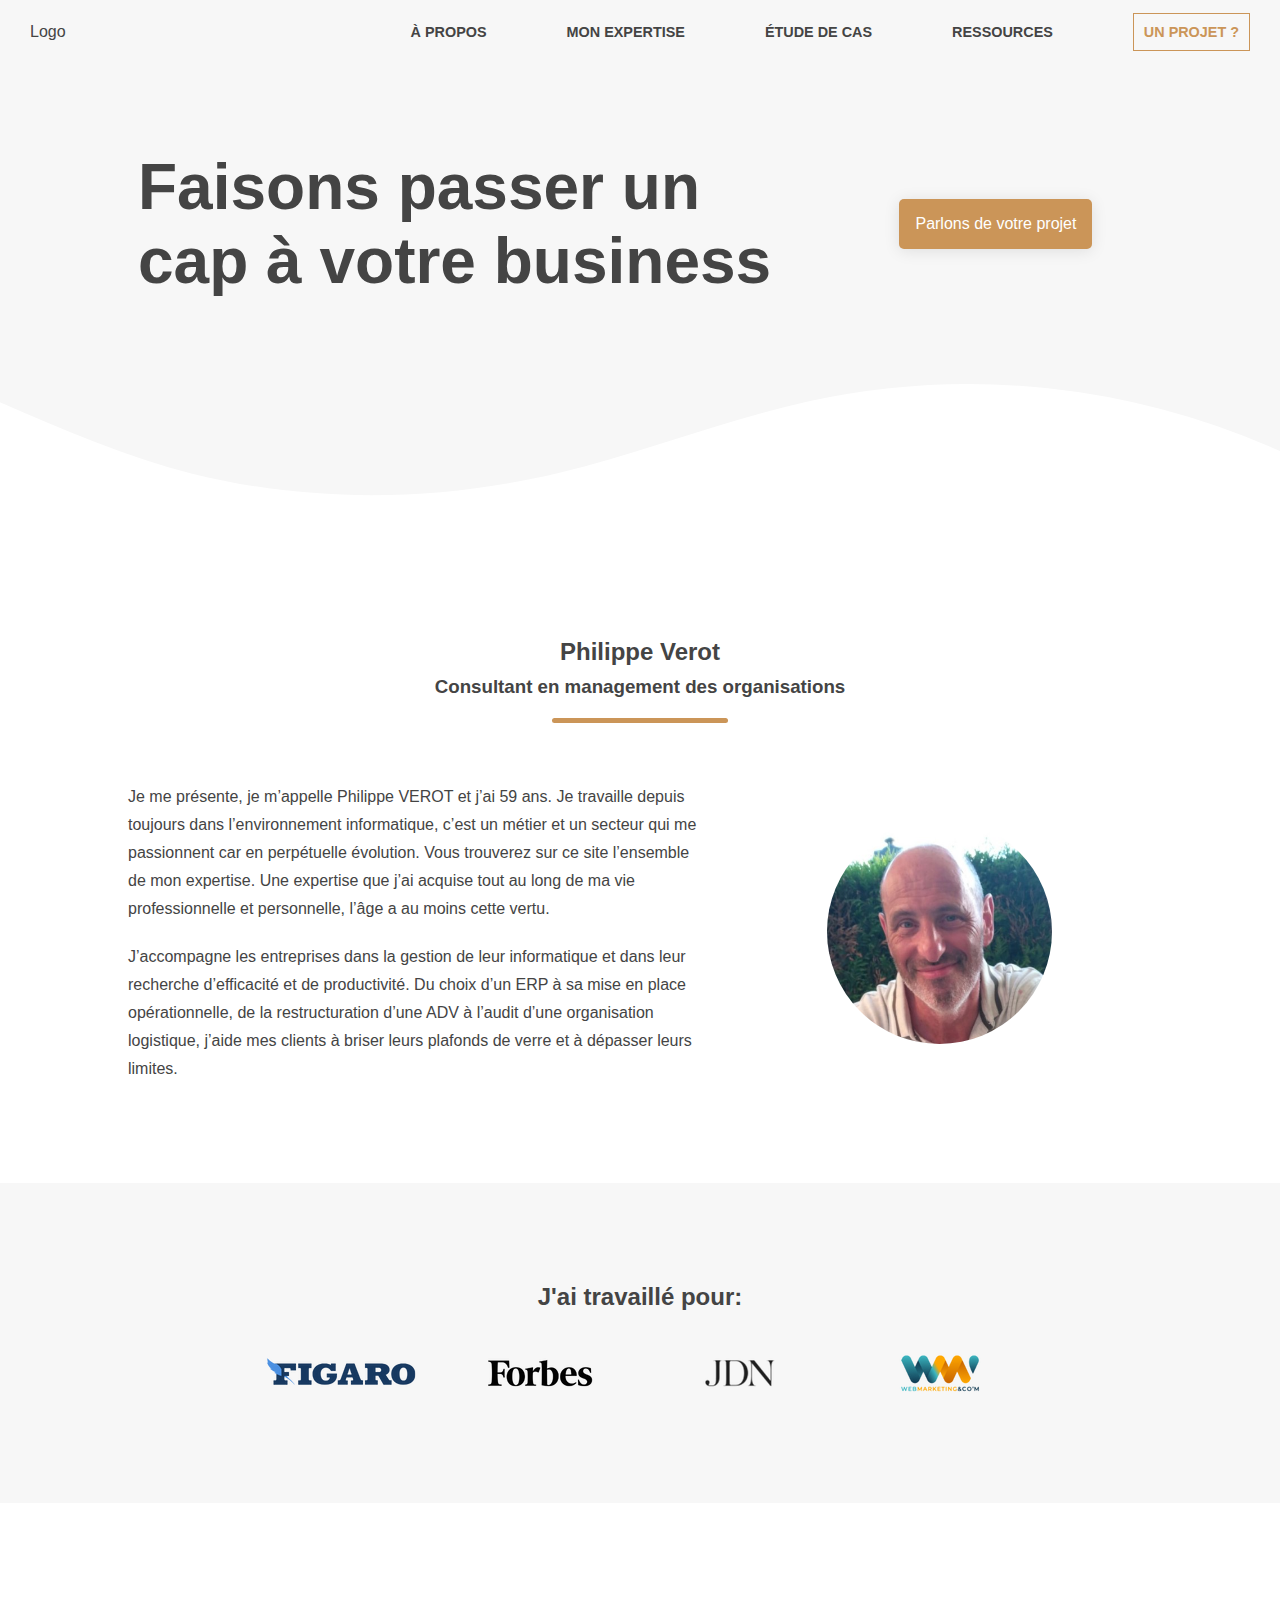
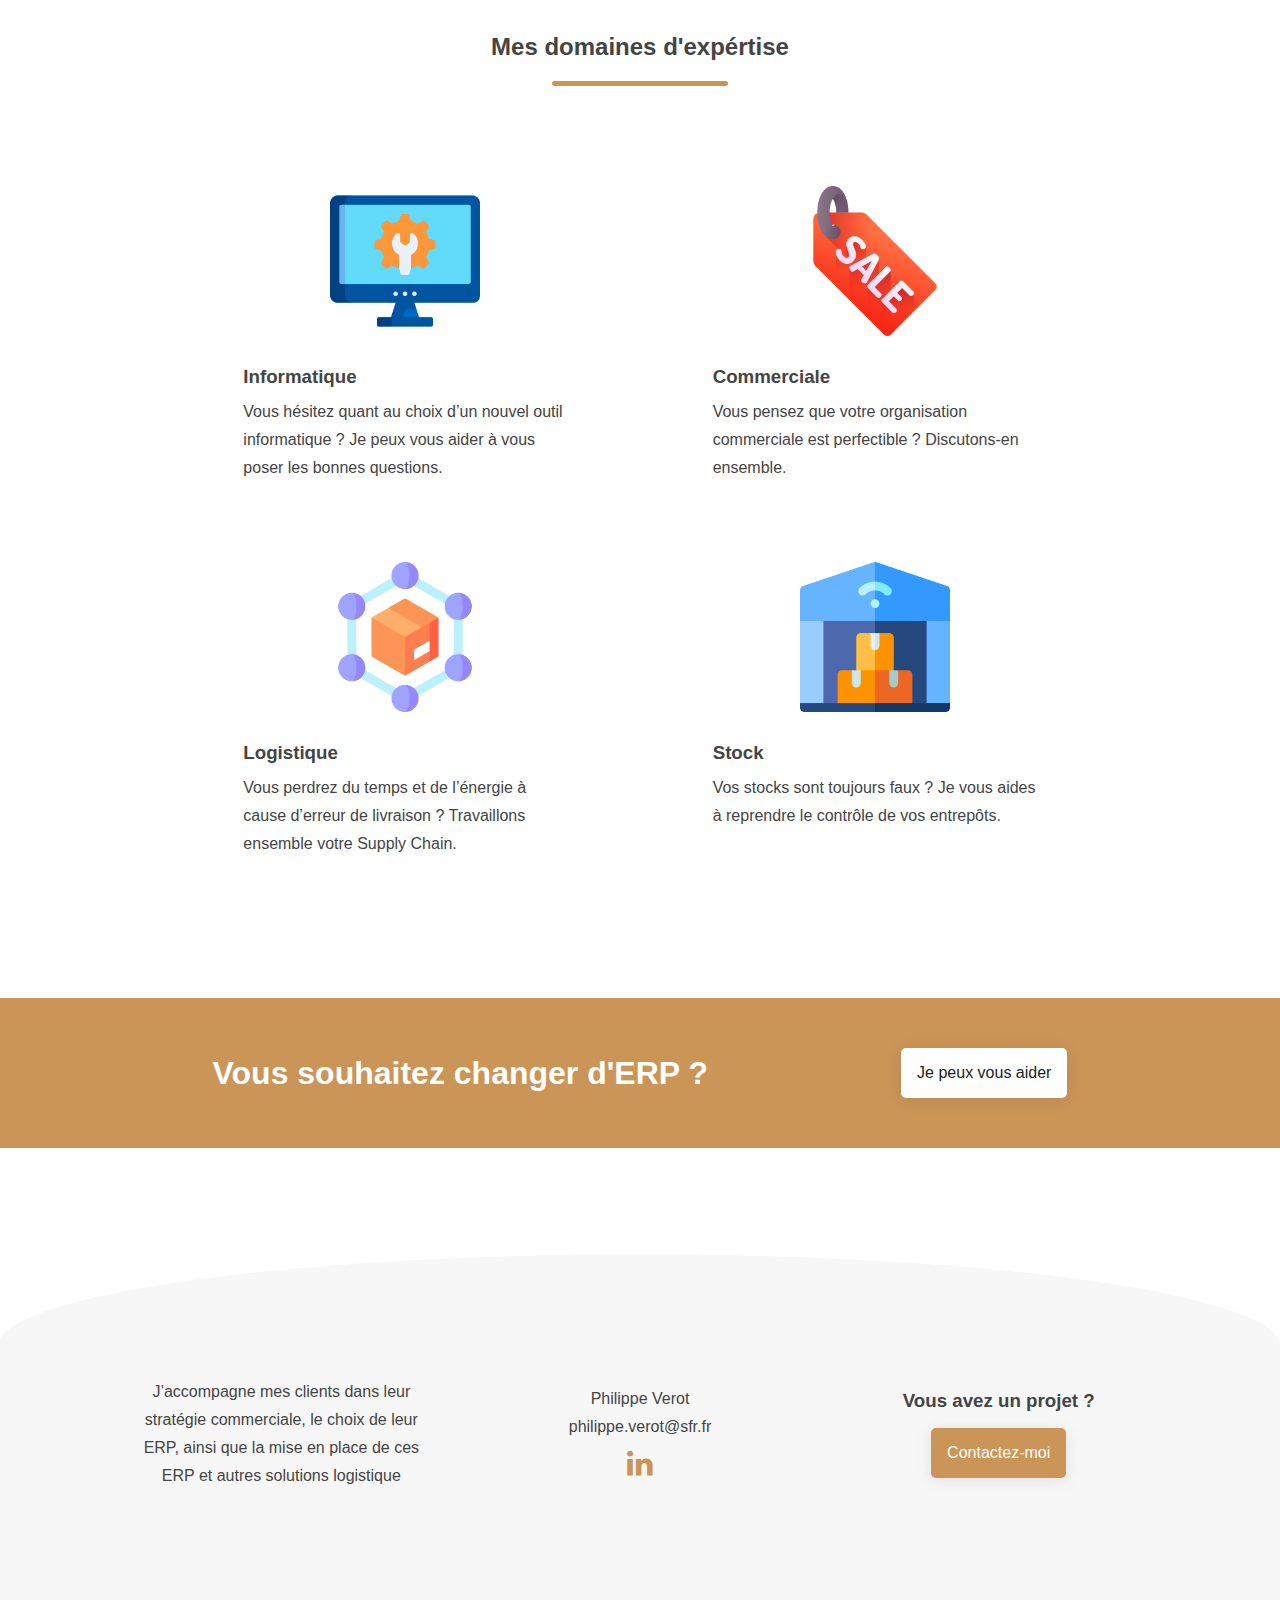
<file: index.html>
<!DOCTYPE html>
<html lang="en">
  <head>
    <meta charset="UTF-8" />
    <meta http-equiv="X-UA-Compatible" content="IE=edge" />
    <meta name="viewport" content="width=device-width, initial-scale=1.0" />

    <link rel="stylesheet" href="./dist.css/main.css" />
    <link
      rel="stylesheet"
      href="https://cdnjs.cloudflare.com/ajax/libs/font-awesome/4.7.0/css/font-awesome.min.css"
    />

    <title>Arkantos consulting</title>
  </head>
  <body>
    <section class="navbarSection navbar-unscroll" id="navbar">
      <div class="header">
        <div><a href="#">Logo</a></div>
        <nav class="desktopNavbar">
          <ul>
            <li><a href="./html/about.html">À propos</a></li>
            <li><a href="./html/monexpertise.html">Mon expertise</a></li>
            <li><a href="./html/casestudy.html">Étude de cas</a></li>
            <li><a href="https://www.google.com/">Ressources</a></li>
            <li>
              <a class="unProjet" href="./html/contact.html">Un projet ?</a>
            </li>
          </ul>
        </nav>
        <div class="menu">
          <span class="menu-global menu-top"></span>
          <span class="menu-global menu-middle"></span>
          <span class="menu-global menu-bottom"></span>
        </div>
      </div>

      <nav class="mobileNavbar unvisible">
        <ul>
          <li><a href="./html/about.html">À propos</a></li>
          <li><a href="./html/monexpertise.html">Mon expertise</a></li>
          <li><a href="./html/casestudy.html">Étude de cas</a></li>
          <li><a href="https://www.google.com/">Ressources</a></li>
          <div>
            <li>
              <a class="devis-link" href="https://www.google.com/"
                >Un projet ?</a
              >
            </li>
          </div>
        </ul>
      </nav>
    </section>

    <section class="introSection">
      <div class="content">
        <h1>Faisons passer un cap à votre business</h1>
        <div class="buttonContainer">
          <a class="contactButton" href="./html/contact.html"
            >Parlons de votre projet</a
          >
        </div>
      </div>
      <div class="waveMobile">
        <svg
          data-name="Layer 1"
          xmlns="http://www.w3.org/2000/svg"
          viewBox="0 0 1200 120"
          preserveAspectRatio="none"
        >
          <path
            d="M600,112.77C268.63,112.77,0,65.52,0,7.23V120H1200V7.23C1200,65.52,931.37,112.77,600,112.77Z"
            class="shape-fill"
          ></path>
        </svg>
      </div>
      <div class="waveDesktop">
        <svg
          data-name="Layer 1"
          xmlns="http://www.w3.org/2000/svg"
          viewBox="0 0 1200 120"
          preserveAspectRatio="none"
        >
          <path
            d="M321.39,56.44c58-10.79,114.16-30.13,172-41.86,82.39-16.72,168.19-17.73,250.45-.39C823.78,31,906.67,72,985.66,92.83c70.05,18.48,146.53,26.09,214.34,3V0H0V27.35A600.21,600.21,0,0,0,321.39,56.44Z"
            class="shape-fill"
          ></path>
        </svg>
      </div>
    </section>

    <section class="presentationSection">
      <div class="presentation">
        <div class="titleContainer">
          <h2>Philippe Verot</h2>
          <h3>Consultant en management des organisations</h3>
          <div class="divider"></div>
        </div>

        <div class="content">
          <div class="presentationTextContainer">
            <p>
              Je me présente, je m’appelle Philippe VEROT et j’ai 59 ans. Je
              travaille depuis toujours dans l’environnement informatique, c’est
              un métier et un secteur qui me passionnent car en perpétuelle
              évolution. Vous trouverez sur ce site l’ensemble de mon expertise.
              Une expertise que j’ai acquise tout au long de ma vie
              professionnelle et personnelle, l’âge a au moins cette vertu.
            </p>
            <p>
              J’accompagne les entreprises dans la gestion de leur informatique
              et dans leur recherche d’efficacité et de productivité. Du choix
              d’un ERP à sa mise en place opérationnelle, de la restructuration
              d’une ADV à l’audit d’une organisation logistique, j’aide mes
              clients à briser leurs plafonds de verre et à dépasser leurs
              limites.
            </p>
          </div>
          <div class="img-container">
            <img src="./img/philippe-verot.jpeg" alt="philippe-verot" />
          </div>
        </div>
      </div>
    </section>

    <section class="referenceSection">
      <div class="references">
        <div>
          <h2>J'ai travaillé pour:</h2>
        </div>
        <div class="companiesContainer">
          <img src="./img/figaro.png" alt="Figaro" />
          <img src="./img/forbes.png" alt="Forbes" />
          <img src="./img/jdn.png" alt="JDN" />
          <img src="./img/webmarketingcom.png" alt="web" />
        </div>
      </div>
    </section>

    <section class="expertiseSection">
      <div class="titleContainer">
        <h2>Mes domaines d'expértise</h2>
        <div class="divider"></div>
      </div>
      <div class="allExpertiseContainer">
        <div class="oneExpertiseContainer">
          <div class="imageContainer">
            <img src="./img/informatique.png" alt="informatique" />
          </div>
          <h3>Informatique</h3>
          <p>
            Vous hésitez quant au choix d’un nouvel outil informatique ? Je peux
            vous aider à vous poser les bonnes questions.
          </p>
        </div>
        <div class="oneExpertiseContainer">
          <div class="imageContainer">
            <img src="./img/commerciale.png" alt="commerciale" />
          </div>

          <h3>Commerciale</h3>
          <p>
            Vous pensez que votre organisation commerciale est perfectible ?
            Discutons-en ensemble.
          </p>
        </div>
        <div class="oneExpertiseContainer">
          <div class="imageContainer">
            <img src="./img/logistique.png" alt="logistique" />
          </div>

          <h3>Logistique</h3>
          <p>
            Vous perdrez du temps et de l’énergie à cause d’erreur de livraison
            ? Travaillons ensemble votre Supply Chain.
          </p>
        </div>
        <div class="oneExpertiseContainer">
          <div class="imageContainer">
            <img src="./img/stock.png" alt="stock" />
          </div>

          <h3>Stock</h3>
          <p>
            Vos stocks sont toujours faux ? Je vous aides à reprendre le
            contrôle de vos entrepôts.
          </p>
        </div>
      </div>
    </section>

    <section class="changeERPSection">
      <h2>Vous souhaitez changer d'ERP ?</h2>
      <a class="contactButton" href="./html/contact.html">Je peux vous aider</a>
    </section>

    <footer>
      <div class="curve">
        <svg
          data-name="Layer 1"
          xmlns="http://www.w3.org/2000/svg"
          viewBox="0 0 1200 120"
          preserveAspectRatio="none"
        >
          <path
            d="M600,112.77C268.63,112.77,0,65.52,0,7.23V120H1200V7.23C1200,65.52,931.37,112.77,600,112.77Z"
            class="shape-fill"
          ></path>
        </svg>
      </div>

      <div class="container">
        <div class="text">
          <p>
            J’accompagne mes clients dans leur stratégie commerciale, le choix
            de leur ERP, ainsi que la mise en place de ces ERP et autres
            solutions logistique
          </p>
        </div>

        <div class="info">
          <ul>
            <li>Philippe Verot</li>
            <li>philippe.verot@sfr.fr</li>
          </ul>
          <a
            class="linkedinContainer"
            href="https://www.linkedin.com/in/philippe-verot/"
            target="_blank"
            ><i class="fa fa-linkedin"></i
          ></a>
        </div>

        <div class="callToAction">
          <div>
            <h3>Vous avez un projet ?</h3>
          </div>
          <a class="contactButton" href="./html/contact.html">Contactez-moi</a>
        </div>
      </div>
    </footer>
  </body>
  <script src="./script/navbarScroll.js"></script>
  <script src="./script/mobileMenu.js"></script>
</html>
</file>
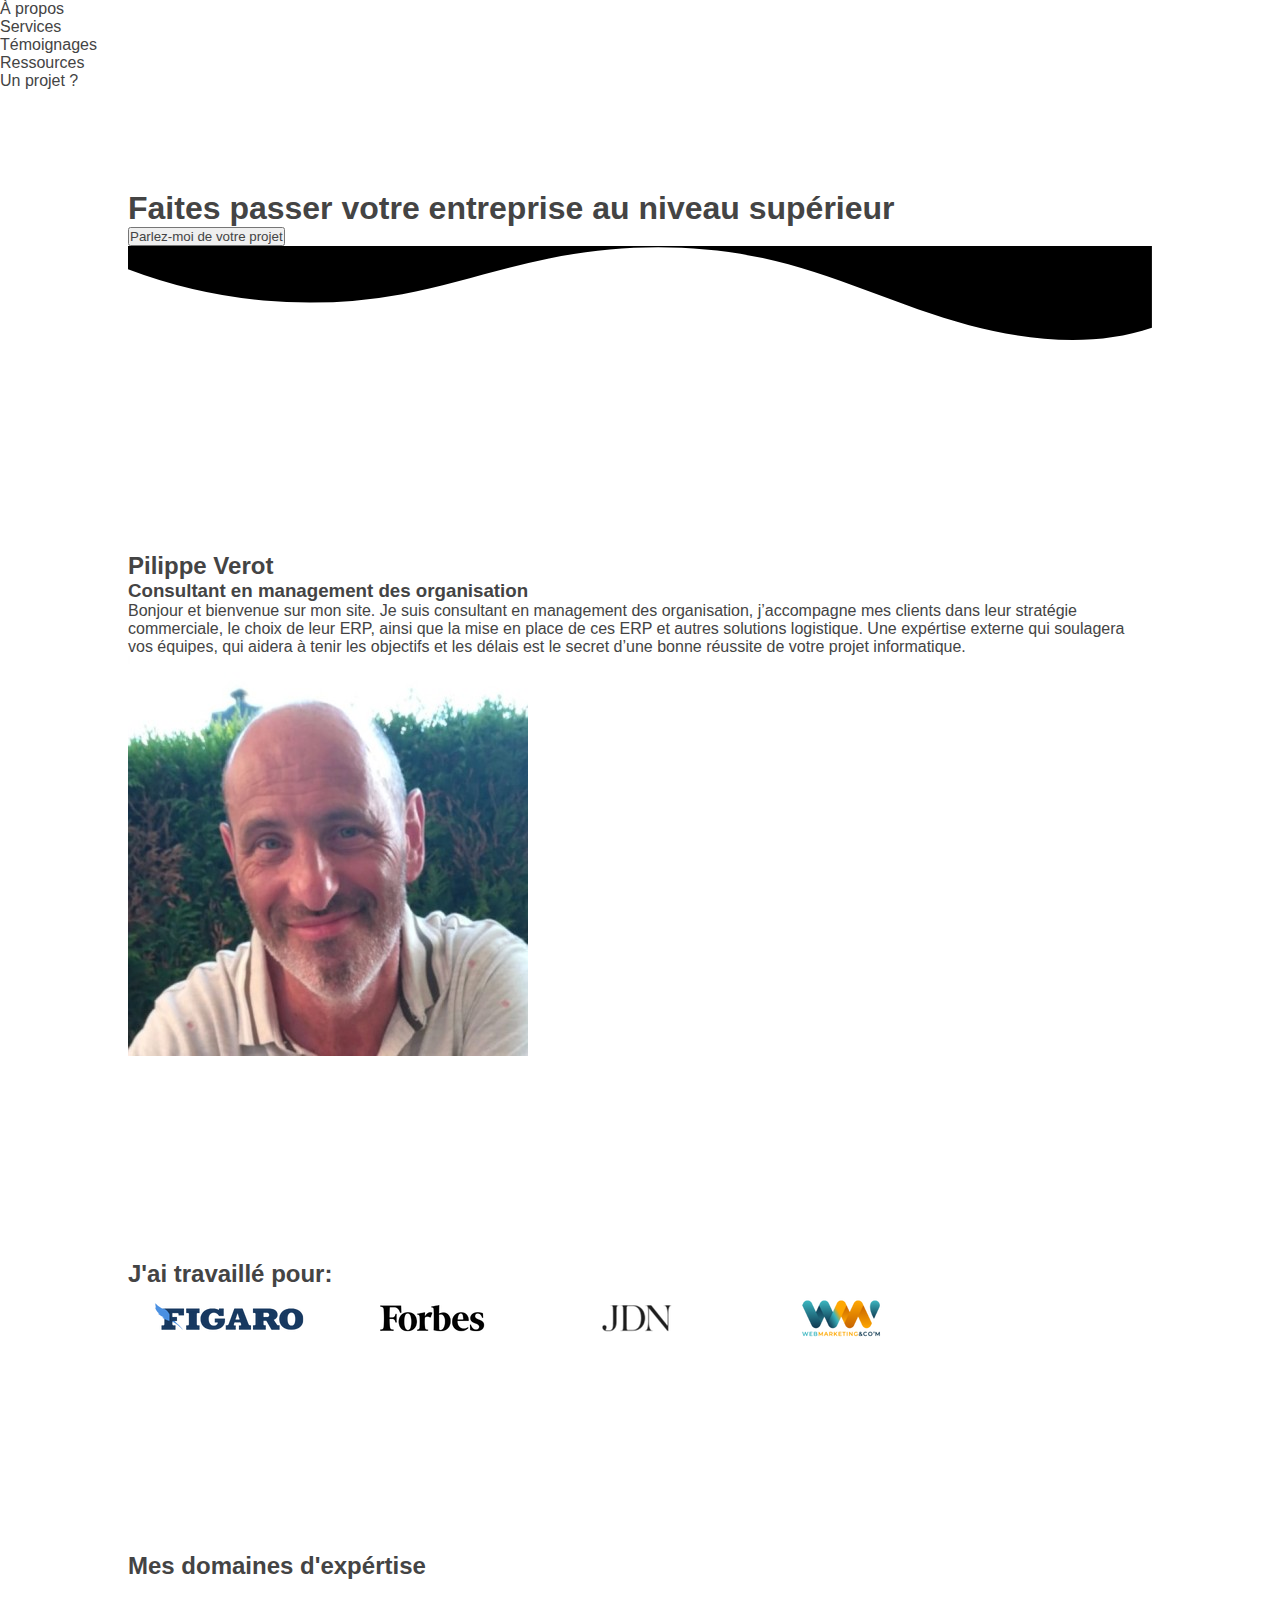
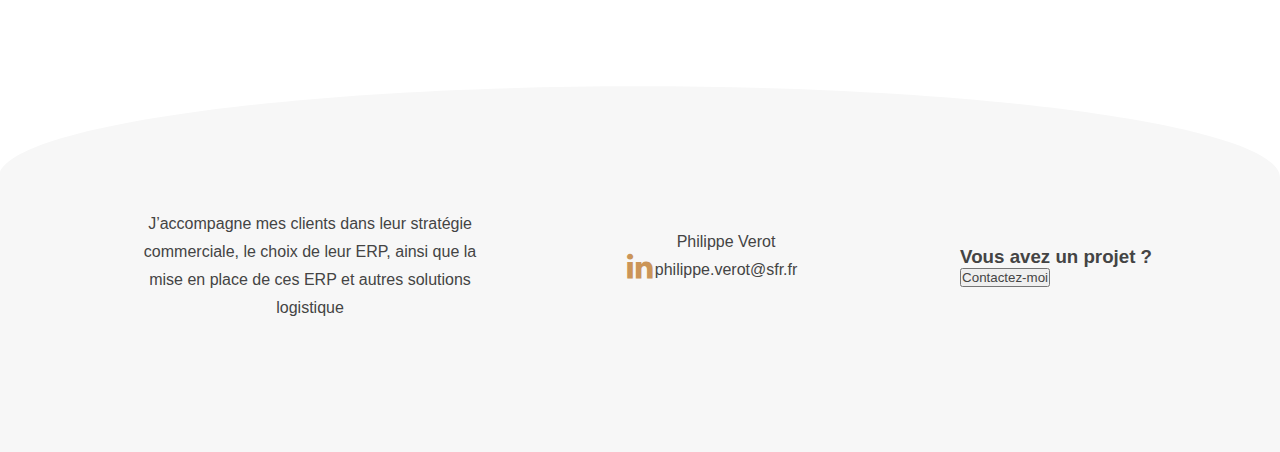
<file: dist/index.html>
<!DOCTYPE html>
<html lang="en">
  <head>
    <meta charset="UTF-8" />
    <meta http-equiv="X-UA-Compatible" content="IE=edge" />
    <meta name="viewport" content="width=device-width, initial-scale=1.0" />

    <link rel="stylesheet" href="../dist.css/main.css" />
    <link
      rel="stylesheet"
      href="https://cdnjs.cloudflare.com/ajax/libs/font-awesome/4.7.0/css/font-awesome.min.css"
    />

    <title>Arkantos consulting</title>
  </head>
  <body>
    <header>
      <nav class="navbar">
        <ul>
          <li>À propos</li>
          <li>Services</li>
          <li>Témoignages</li>
          <li>Ressources</li>
          <div>
            <li class="devis-link">Un projet ?</li>
          </div>
        </ul>
      </nav>
    </header>

    <section class="section1">
      <div class="intro div-in-section">
        <h1>Faites passer votre entreprise au niveau supérieur</h1>
        <div class="button-div">
          <button>Parlez-moi de votre projet</button>
        </div>
      </div>
      <div class="wave">
        <svg
          data-name="Layer 1"
          xmlns="http://www.w3.org/2000/svg"
          viewBox="0 0 1200 120"
          preserveAspectRatio="none"
        >
          <path
            d="M321.39,56.44c58-10.79,114.16-30.13,172-41.86,82.39-16.72,168.19-17.73,250.45-.39C823.78,31,906.67,72,985.66,92.83c70.05,18.48,146.53,26.09,214.34,3V0H0V27.35A600.21,600.21,0,0,0,321.39,56.44Z"
            class="shape-fill"
          ></path>
        </svg>
      </div>
    </section>

    <section class="section2">
      <div class="div-in-section presentation">
        <div class="bloc-title">
          <h2>Pilippe Verot</h2>
          <h3>Consultant en management des organisation</h3>
          <div class="barre"></div>
        </div>

        <div class="content">
          <div class="text-container">
            <p>
              Bonjour et bienvenue sur mon site. Je suis consultant en
              management des organisation, j’accompagne mes clients dans leur
              stratégie commerciale, le choix de leur ERP, ainsi que la mise en
              place de ces ERP et autres solutions logistique. Une expértise
              externe qui soulagera vos équipes, qui aidera à tenir les
              objectifs et les délais est le secret d’une bonne réussite de
              votre projet informatique.
            </p>
          </div>
          <div class="img-container">
            <img src="../img/philippe-verot.jpeg" alt="philippe-verot" />
          </div>
        </div>
      </div>
    </section>

    <section class="section3">
      <div class="references">
        <div>
          <h2>J'ai travaillé pour:</h2>
        </div>
        <div class="companies-container">
          <img src="../img/Figaro.png" alt="Figaro" />
          <img src="../img/Forbes.png" alt="Forbes" />
          <img src="../img/JDN.png" alt="JDN" />
          <img src="../img/Webmarketingcom.png" alt="web" />
        </div>
      </div>
    </section>

    <section class="section4">
      <div class="bloc-title">
        <h2>Mes domaines d'expértise</h2>
        <div class="barre"></div>
      </div>
    </section>

    <footer>
      <div class="curve">
        <svg
          data-name="Layer 1"
          xmlns="http://www.w3.org/2000/svg"
          viewBox="0 0 1200 120"
          preserveAspectRatio="none"
        >
          <path
            d="M600,112.77C268.63,112.77,0,65.52,0,7.23V120H1200V7.23C1200,65.52,931.37,112.77,600,112.77Z"
            class="shape-fill"
          ></path>
        </svg>
      </div>

      <div class="container">
        <div class="text">
          <p>
            J’accompagne mes clients dans leur stratégie commerciale, le choix
            de leur ERP, ainsi que la mise en place de ces ERP et autres
            solutions logistique
          </p>
        </div>

        <div class="info">
          <div>
            <ul>
              <li>Philippe Verot</li>
              <li>philippe.verot@sfr.fr</li>
            </ul>
          </div>
          <i class="fa fa-linkedin"></i>
        </div>

        <div class="call-to-action">
          <div>
            <h3>Vous avez un projet ?</h3>
          </div>
          <button>Contactez-moi</button>
        </div>
      </div>
    </footer>
  </body>
</html>
</file>
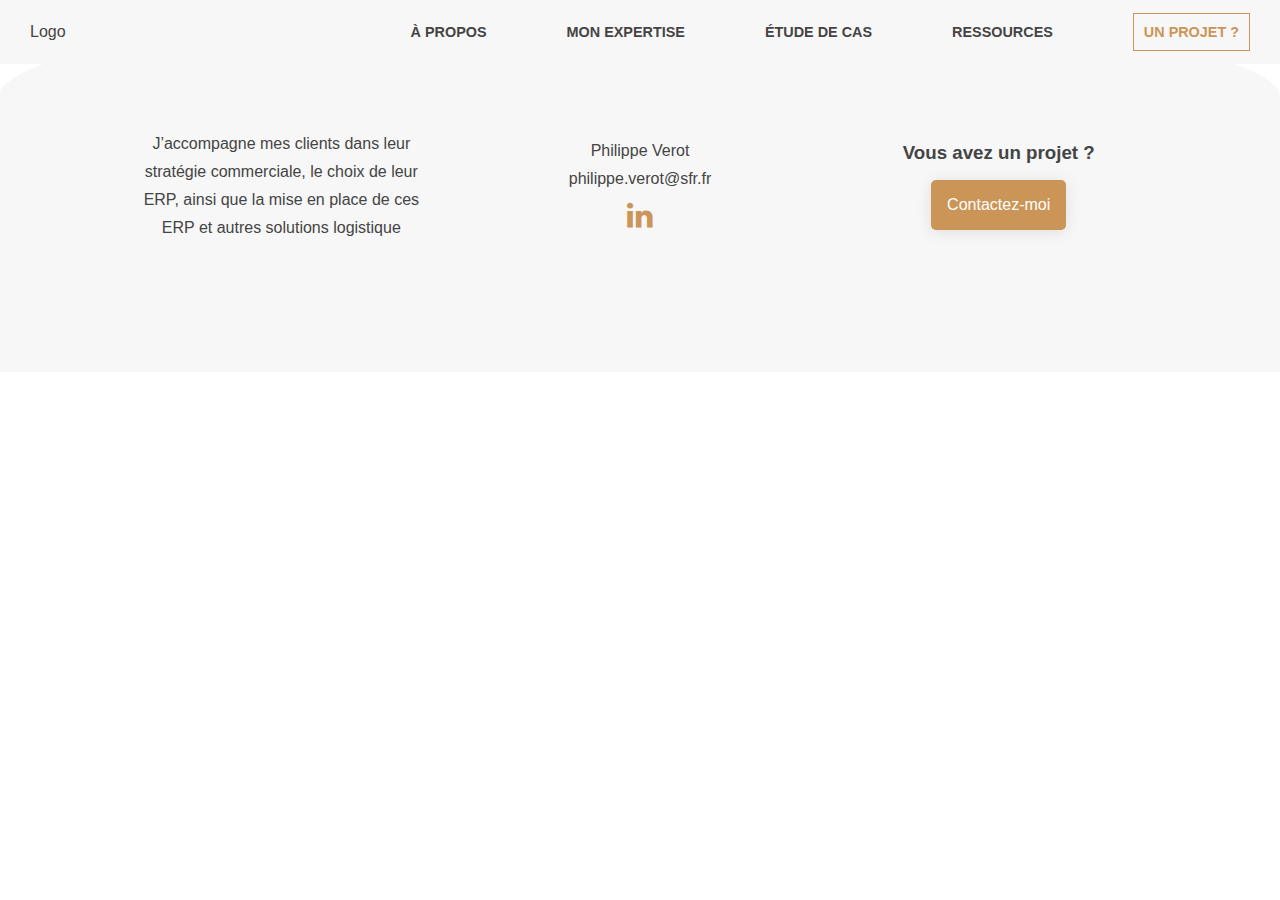
<file: html/about.html>
<!DOCTYPE html>
<html lang="en">
  <head>
    <meta charset="UTF-8" />
    <meta http-equiv="X-UA-Compatible" content="IE=edge" />
    <meta name="viewport" content="width=device-width, initial-scale=1.0" />

    <link rel="stylesheet" href="../dist.css/main.css" />
    <link
      rel="stylesheet"
      href="https://cdnjs.cloudflare.com/ajax/libs/font-awesome/4.7.0/css/font-awesome.min.css"
    />

    <title>
      Arkantos consulting: Consultant en management des organisations
    </title>
  </head>
  <body>
    <section class="navbarSection navbar-unscroll" id="navbar">
      <div class="header">
        <div><a href="../index.html">Logo</a></div>
        <nav class="desktopNavbar">
          <ul>
            <li><a href="./about.html">À propos</a></li>
            <li><a href="./monexpertise.html">Mon expertise</a></li>
            <li><a href="./casestudy.html">Étude de cas</a></li>
            <li><a href="https://www.google.com/">Ressources</a></li>
            <li>
              <a class="unProjet" href="./contact.html">Un projet ?</a>
            </li>
          </ul>
        </nav>
        <div class="menu">
          <span class="menu-global menu-top"></span>
          <span class="menu-global menu-middle"></span>
          <span class="menu-global menu-bottom"></span>
        </div>
      </div>

      <nav class="mobileNavbar unvisible">
        <ul>
          <li><a href="./about.html">À propos</a></li>
          <li><a href="./monexpertise.html">Mon expertise</a></li>
          <li><a href="./casestudy.html">Étude de case</a></li>
          <li><a href="https://www.google.com/">Ressources</a></li>
          <div>
            <li>
              <a class="devis-link" href="https://www.google.com/"
                >Un projet ?</a
              >
            </li>
          </div>
        </ul>
      </nav>
    </section>

    <footer>
      <div class="curve">
        <svg
          data-name="Layer 1"
          xmlns="http://www.w3.org/2000/svg"
          viewBox="0 0 1200 120"
          preserveAspectRatio="none"
        >
          <path
            d="M600,112.77C268.63,112.77,0,65.52,0,7.23V120H1200V7.23C1200,65.52,931.37,112.77,600,112.77Z"
            class="shape-fill"
          ></path>
        </svg>
      </div>

      <div class="container">
        <div class="text">
          <p>
            J’accompagne mes clients dans leur stratégie commerciale, le choix
            de leur ERP, ainsi que la mise en place de ces ERP et autres
            solutions logistique
          </p>
        </div>

        <div class="info">
          <ul>
            <li>Philippe Verot</li>
            <li>philippe.verot@sfr.fr</li>
          </ul>
          <a
            class="linkedinContainer"
            href="https://www.linkedin.com/in/philippe-verot/"
            target="_blank"
            ><i class="fa fa-linkedin"></i
          ></a>
        </div>

        <div class="callToAction">
          <div>
            <h3>Vous avez un projet ?</h3>
          </div>
          <a class="contactButton" href="./html/contact.html">Contactez-moi</a>
        </div>
      </div>
    </footer>
  </body>

  <script src="../script/navbarScroll.js"></script>
  <script src="../script/mobileMenu.js"></script>
</html>
</file>
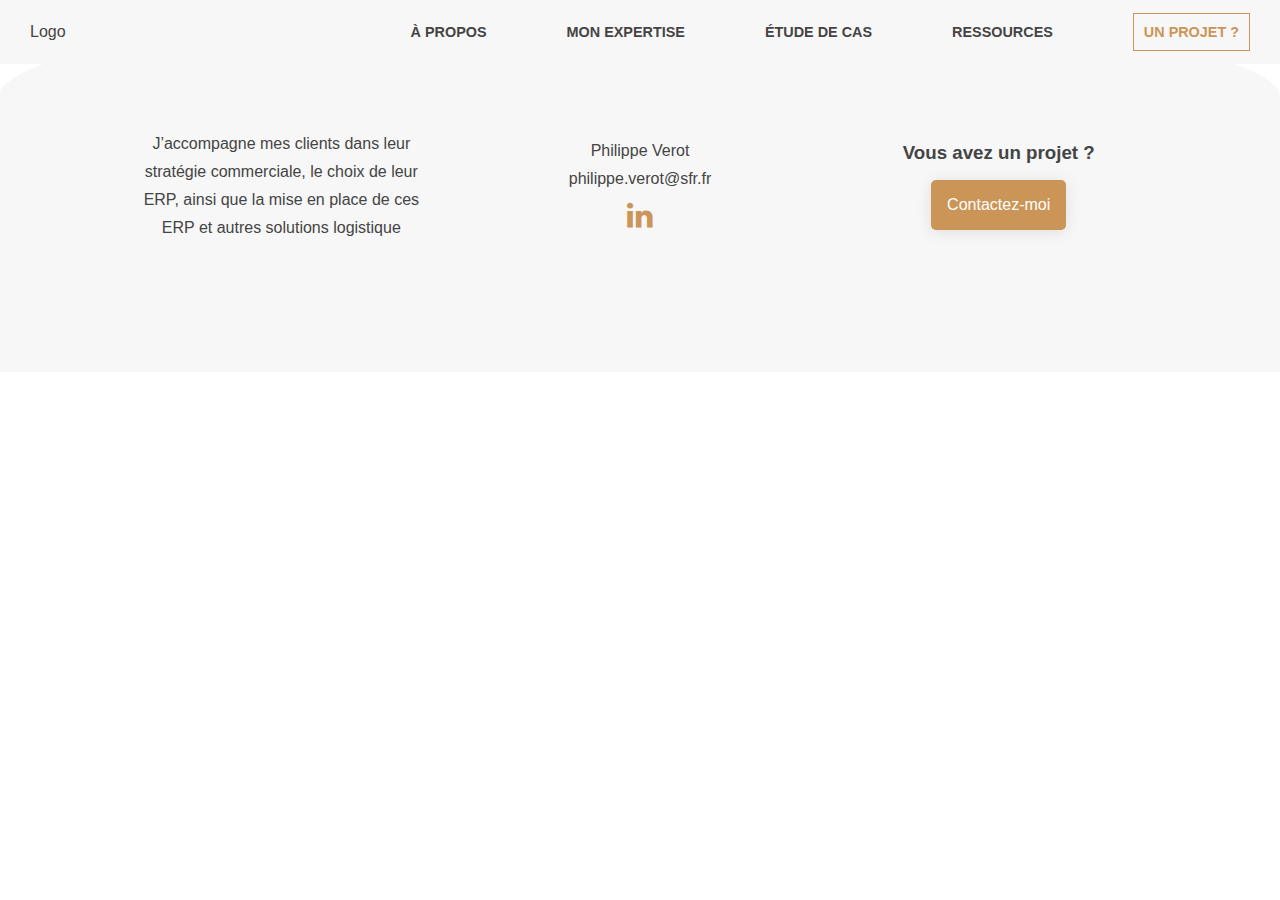
<file: html/casestudy.html>
<!DOCTYPE html>
<html lang="en">
  <head>
    <meta charset="UTF-8" />
    <meta http-equiv="X-UA-Compatible" content="IE=edge" />
    <meta name="viewport" content="width=device-width, initial-scale=1.0" />

    <link rel="stylesheet" href="../dist.css/main.css" />
    <link
      rel="stylesheet"
      href="https://cdnjs.cloudflare.com/ajax/libs/font-awesome/4.7.0/css/font-awesome.min.css"
    />

    <title>Arkantos consulting: Etude de cas</title>
  </head>
  <body>
    <section class="navbarSection navbar-unscroll" id="navbar">
      <div class="header">
        <div><a href="../index.html">Logo</a></div>
        <nav class="desktopNavbar">
          <ul>
            <li><a href="./about.html">À propos</a></li>
            <li><a href="./monexpertise.html">Mon expertise</a></li>
            <li><a href="./casestudy.html">Étude de cas</a></li>
            <li><a href="https://www.google.com/">Ressources</a></li>
            <li>
              <a class="unProjet" href="./contact.html">Un projet ?</a>
            </li>
          </ul>
        </nav>
        <div class="menu">
          <span class="menu-global menu-top"></span>
          <span class="menu-global menu-middle"></span>
          <span class="menu-global menu-bottom"></span>
        </div>
      </div>

      <nav class="mobileNavbar unvisible">
        <ul>
          <li><a href="./about.html">À propos</a></li>
          <li><a href="./monexpertise.html">Mon expertise</a></li>
          <li><a href="./casestudy.html">Étude de case</a></li>
          <li><a href="https://www.google.com/">Ressources</a></li>
          <div>
            <li>
              <a class="devis-link" href="https://www.google.com/"
                >Un projet ?</a
              >
            </li>
          </div>
        </ul>
      </nav>
    </section>

    <footer>
      <div class="curve">
        <svg
          data-name="Layer 1"
          xmlns="http://www.w3.org/2000/svg"
          viewBox="0 0 1200 120"
          preserveAspectRatio="none"
        >
          <path
            d="M600,112.77C268.63,112.77,0,65.52,0,7.23V120H1200V7.23C1200,65.52,931.37,112.77,600,112.77Z"
            class="shape-fill"
          ></path>
        </svg>
      </div>

      <div class="container">
        <div class="text">
          <p>
            J’accompagne mes clients dans leur stratégie commerciale, le choix
            de leur ERP, ainsi que la mise en place de ces ERP et autres
            solutions logistique
          </p>
        </div>

        <div class="info">
          <ul>
            <li>Philippe Verot</li>
            <li>philippe.verot@sfr.fr</li>
          </ul>
          <a
            class="linkedinContainer"
            href="https://www.linkedin.com/in/philippe-verot/"
            target="_blank"
            ><i class="fa fa-linkedin"></i
          ></a>
        </div>

        <div class="callToAction">
          <div>
            <h3>Vous avez un projet ?</h3>
          </div>
          <a class="contactButton" href="./html/contact.html">Contactez-moi</a>
        </div>
      </div>
    </footer>
  </body>

  <script src="../script/navbarScroll.js"></script>
  <script src="../script/mobileMenu.js"></script>
</html>
</file>
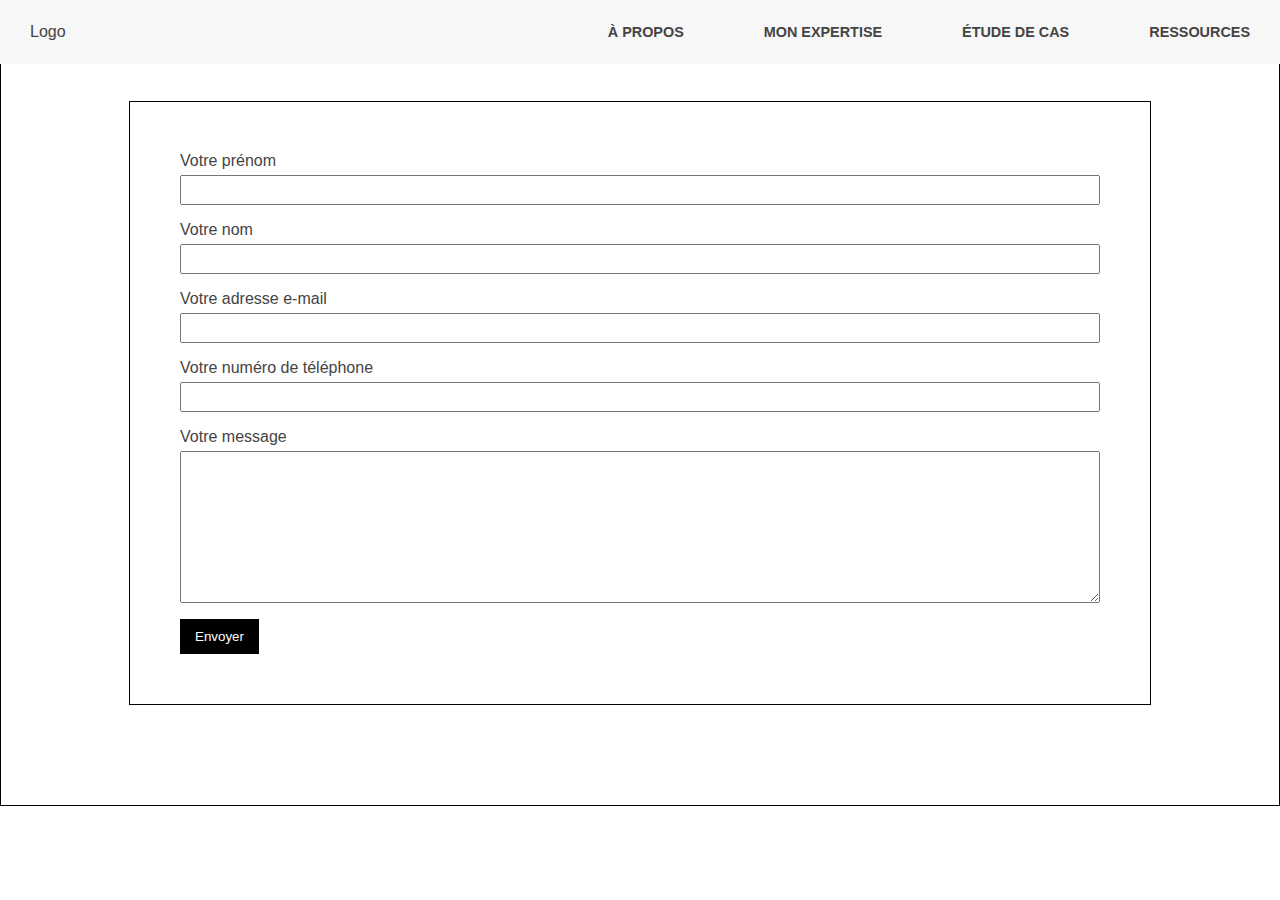
<file: html/contact.html>
<!DOCTYPE html>
<html lang="en">
  <head>
    <meta charset="UTF-8" />
    <meta http-equiv="X-UA-Compatible" content="IE=edge" />
    <meta name="viewport" content="width=device-width, initial-scale=1.0" />

    <link rel="stylesheet" href="../dist.css/main.css" />
    <link rel="stylesheet" href="../dist.css/contact.css" />
    <link
      rel="stylesheet"
      href="https://cdnjs.cloudflare.com/ajax/libs/font-awesome/4.7.0/css/font-awesome.min.css"
    />

    <title>Arkantos consulting: Contact</title>
  </head>
  <body>
    <section class="navbarSection navbar-unscroll" id="navbar">
      <div class="header">
        <div><a href="../index.html">Logo</a></div>
        <nav class="desktopNavbar">
          <ul>
            <li><a href="./about.html">À propos</a></li>
            <li><a href="./monexpertise.html">Mon expertise</a></li>
            <li><a href="./casestudy.html">Étude de cas</a></li>
            <li><a href="https://www.google.com/">Ressources</a></li>
          </ul>
        </nav>
        <div class="menu">
          <span class="menu-global menu-top"></span>
          <span class="menu-global menu-middle"></span>
          <span class="menu-global menu-bottom"></span>
        </div>
      </div>

      <nav class="mobileNavbar unvisible">
        <ul>
          <li><a href="./about.html">À propos</a></li>
          <li><a href="./monexpertise.html">Mon expertise</a></li>
          <li><a href="./casestudy.html">Étude de case</a></li>
          <li><a href="https://www.google.com/">Ressources</a></li>
          <div>
            <li>
              <a class="devis-link" href="https://www.google.com/"
                >Un projet ?</a
              >
            </li>
          </div>
        </ul>
      </nav>
    </section>

    <section class="contactFormContainer">
      <form action="" class="contactForm" id="contactForm">
        <div class="inputContainer">
          <label for="prenom">Votre prénom</label>
          <input type="text" name="" id="prenom" />
        </div>
        <div class="inputContainer">
          <label for="nom">Votre nom</label>
          <input type="text" name="" id="nom" />
        </div>
        <div class="inputContainer">
          <label for="email">Votre adresse e-mail</label>
          <input type="text" name="" id="email" />
        </div>
        <div class="inputContainer">
          <label for="tel">Votre numéro de téléphone</label>
          <input type="text" name="" id="tel" />
        </div>
        <div class="inputContainer">
          <label for="message">Votre message</label>
          <textarea name="" id="message" cols="30" rows="10"></textarea>
        </div>
        <div>
          <input type="submit" value="Envoyer" name="" id="submitButton" />
        </div>
      </form>
    </section>
  </body>

  <script src="../script/navbarScroll.js"></script>
  <script src="../script/mobileMenu.js"></script>
</html>
</file>
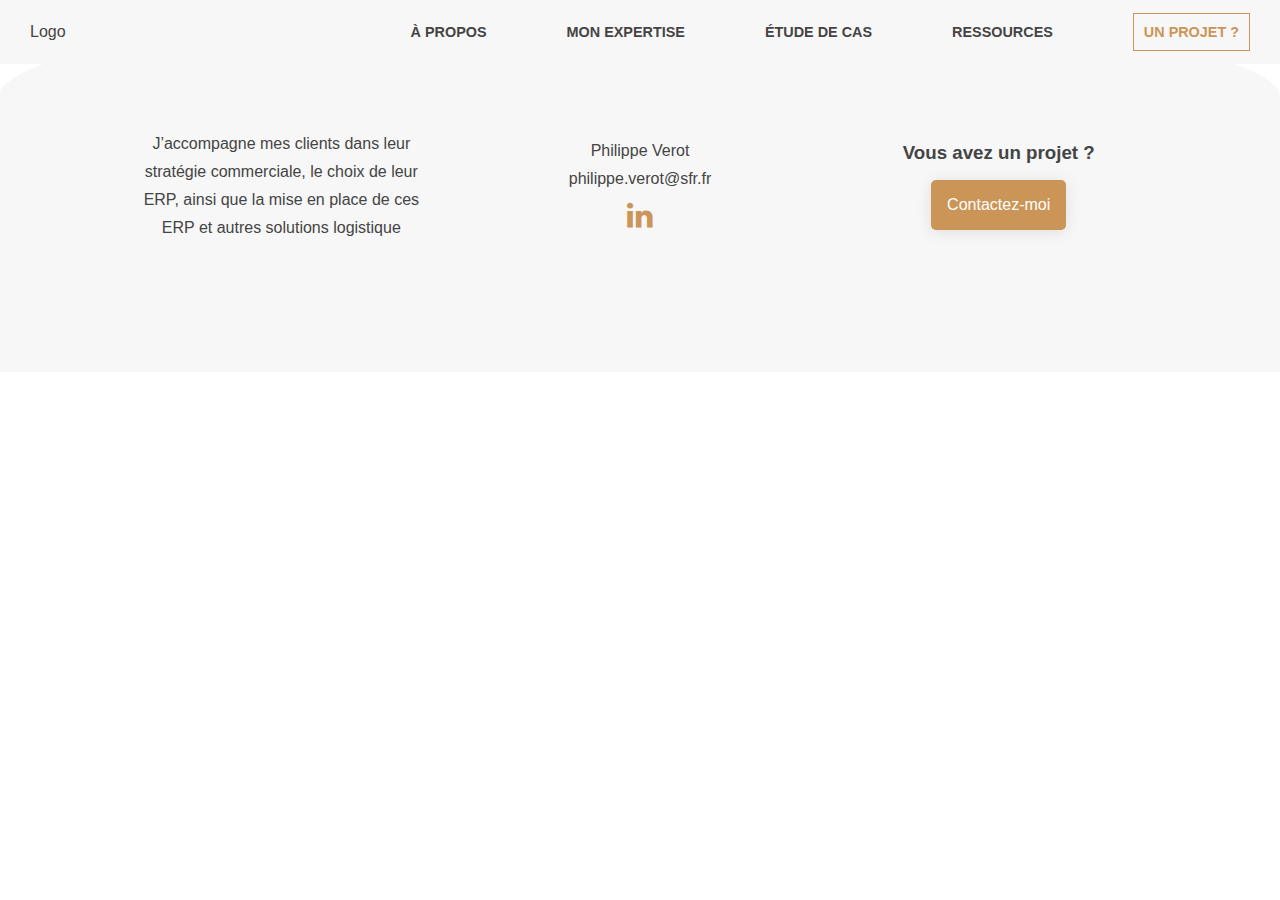
<file: html/monexpertise.html>
<!DOCTYPE html>
<html lang="en">
  <head>
    <meta charset="UTF-8" />
    <meta http-equiv="X-UA-Compatible" content="IE=edge" />
    <meta name="viewport" content="width=device-width, initial-scale=1.0" />

    <link rel="stylesheet" href="../dist.css/main.css" />
    <link
      rel="stylesheet"
      href="https://cdnjs.cloudflare.com/ajax/libs/font-awesome/4.7.0/css/font-awesome.min.css"
    />

    <title>Arkantos consulting: Mon expertise</title>
  </head>
  <body>
    <section class="navbarSection navbar-unscroll" id="navbar">
      <div class="header">
        <div><a href="../index.html">Logo</a></div>
        <nav class="desktopNavbar">
          <ul>
            <li><a href="./about.html">À propos</a></li>
            <li><a href="./monexpertise.html">Mon expertise</a></li>
            <li><a href="./casestudy.html">Étude de cas</a></li>
            <li><a href="https://www.google.com/">Ressources</a></li>
            <li>
              <a class="unProjet" href="./contact.html">Un projet ?</a>
            </li>
          </ul>
        </nav>
        <div class="menu">
          <span class="menu-global menu-top"></span>
          <span class="menu-global menu-middle"></span>
          <span class="menu-global menu-bottom"></span>
        </div>
      </div>

      <nav class="mobileNavbar unvisible">
        <ul>
          <li><a href="./about.html">À propos</a></li>
          <li><a href="./monexpertise.html">Mon expertise</a></li>
          <li><a href="./casestudy.html">Étude de case</a></li>
          <li><a href="https://www.google.com/">Ressources</a></li>
          <div>
            <li>
              <a class="devis-link" href="https://www.google.com/"
                >Un projet ?</a
              >
            </li>
          </div>
        </ul>
      </nav>
    </section>

    <footer>
      <div class="curve">
        <svg
          data-name="Layer 1"
          xmlns="http://www.w3.org/2000/svg"
          viewBox="0 0 1200 120"
          preserveAspectRatio="none"
        >
          <path
            d="M600,112.77C268.63,112.77,0,65.52,0,7.23V120H1200V7.23C1200,65.52,931.37,112.77,600,112.77Z"
            class="shape-fill"
          ></path>
        </svg>
      </div>

      <div class="container">
        <div class="text">
          <p>
            J’accompagne mes clients dans leur stratégie commerciale, le choix
            de leur ERP, ainsi que la mise en place de ces ERP et autres
            solutions logistique
          </p>
        </div>

        <div class="info">
          <ul>
            <li>Philippe Verot</li>
            <li>philippe.verot@sfr.fr</li>
          </ul>
          <a
            class="linkedinContainer"
            href="https://www.linkedin.com/in/philippe-verot/"
            target="_blank"
            ><i class="fa fa-linkedin"></i
          ></a>
        </div>

        <div class="callToAction">
          <div>
            <h3>Vous avez un projet ?</h3>
          </div>
          <a class="contactButton" href="./html/contact.html">Contactez-moi</a>
        </div>
      </div>
    </footer>
  </body>

  <script src="../script/navbarScroll.js"></script>
  <script src="../script/mobileMenu.js"></script>
</html>
</file>
<file: dist.css/main.css>
.titleContainer {
  display: flex;
  justify-content: center;
  align-items: center;
  text-align: center;
  flex-direction: column;
  padding: 20px 0;
  margin: 10px 0;
  margin-bottom: 20px;
}
.titleContainer .divider {
  width: 11rem;
  height: 5px;
  border-radius: 5px;
  background-color: #cb9558;
  position: relative;
  transition: all 0.2s ease-in-out;
  margin: 20px 0;
}

.titleContainer:hover .divider {
  width: 20rem;
}

.buttonContainer {
  display: flex;
  justify-content: center;
  align-items: center;
}

.contactButton {
  background-color: #cb9558;
  color: white;
  padding: 1rem;
  font-weight: 500;
  border: none;
  border-radius: 5px;
  cursor: pointer;
  box-shadow: 0px 2px 16px 0px rgba(0, 0, 0, 0.1);
  transition: 0.4s;
  z-index: 1;
}

.contactButton:hover {
  background-color: black;
}

* {
  margin: 0;
  padding: 0;
  box-sizing: border-box;
  font-family: "Montserrat", sans-serif;
  color: #444444;
}

a {
  text-decoration: none;
}

/* Mobile */
section,
footer {
  position: relative;
  padding: 50px 10vw 50px 10vw;
}

.navbar-unscroll {
  background-color: #f7f7f7;
  z-index: 2;
  position: fixed;
  overflow: hidden;
  top: 0; /* Position the navbar at the top of the page */
  width: 100%; /* Full width */
  transition: 0.4s;
}

.scrolled {
  box-shadow: 0 0 4px #404040;
  background-color: white;
  transition: 0.4s;
}

.navbarSection {
  padding: 0;
}
.navbarSection .header {
  display: flex;
  justify-content: space-between;
  align-items: center;
  padding: 0 30px;
  height: 64px;
}
.navbarSection .header .menu {
  cursor: pointer;
  position: relative;
  width: 24px;
  height: 24px;
}
.navbarSection .header .menu-global {
  -webkit-backface-visibility: hidden;
          backface-visibility: hidden;
  position: absolute;
  left: 0;
  border-top: 4.2px solid #222;
  width: 100%;
  transition: 0.55s;
}
.navbarSection .header .menu-top {
  top: 0;
}
.navbarSection .header .menu-middle {
  top: 10.8px;
}
.navbarSection .header .menu-bottom {
  top: 21.6px;
}
.navbarSection .header .menu-top-click {
  -webkit-backface-visibility: hidden;
          backface-visibility: hidden;
  top: 9px;
  transform: rotate(50deg);
  transition: 0.55s 0.5s;
}
.navbarSection .header .menu-middle-click {
  opacity: 0;
}
.navbarSection .header .menu-bottom-click {
  -webkit-backface-visibility: hidden;
          backface-visibility: hidden;
  top: 9px;
  transform: rotate(-410deg);
  transition: 0.55s 0.5s;
}
.navbarSection .desktopNavbar {
  display: none;
}
.navbarSection .mobileNavbar {
  display: flex;
  padding-bottom: 20px;
  justify-content: center;
  align-items: center;
  height: 30vh;
  overflow-y: hidden;
  transition: height 0.6s ease-in-out;
}
.navbarSection .mobileNavbar li {
  text-align: center;
  text-transform: capitalize;
  padding: 5px 0;
  list-style: none;
  line-height: 1.75;
}
.navbarSection .mobileNavbar li a:hover {
  color: #cb9558;
}
.navbarSection .unvisible {
  height: 0px;
  padding: 0;
}

.introSection {
  background-color: #f7f7f7;
  padding: 150px 10vw 100px 10vw;
}
.introSection .content {
  display: flex;
  justify-content: center;
  align-items: center;
  flex-direction: column;
  gap: 32px;
}
.introSection .content h1 {
  font-size: 2rem;
}
.introSection .waveDesktop {
  display: none;
}
.introSection .waveMobile {
  position: absolute;
  bottom: 0;
  left: 0;
  width: 100%;
  overflow: hidden;
  line-height: 0;
}
.introSection .waveMobile svg {
  position: relative;
  display: block;
  width: calc(100% + 1.3px);
  height: 79px;
}
.introSection .waveMobile .shape-fill {
  fill: #ffffff;
}

.presentationSection .presentation h2 {
  padding: 10px 0;
}
.presentationSection .presentation .content {
  display: flex;
  justify-content: center;
  align-items: center;
  flex-direction: column;
}
.presentationSection .presentation .content .presentationTextContainer {
  display: flex;
  flex-direction: column;
  gap: 1.25rem;
  margin-bottom: 30px;
}
.presentationSection .presentation .content p {
  line-height: 1.75;
  font-weight: 500;
}
.presentationSection .presentation .content img {
  border-radius: 50%;
  max-width: 225px;
}

.referenceSection {
  background-color: #f7f7f7;
}
.referenceSection .references {
  display: flex;
  justify-content: center;
  align-items: center;
  flex-direction: column;
  gap: 32px;
}
.referenceSection .companiesContainer {
  display: flex;
  justify-content: center;
  align-items: center;
  flex-wrap: wrap;
}
.referenceSection .companiesContainer img {
  max-width: 100%;
}

.expertiseSection .allExpertiseContainer {
  display: flex;
  justify-content: center;
  align-items: center;
  flex-direction: column;
}
.expertiseSection .allExpertiseContainer .oneExpertiseContainer {
  padding-bottom: 80px;
}
.expertiseSection .allExpertiseContainer .oneExpertiseContainer .imageContainer {
  display: flex;
  justify-content: center;
  align-items: center;
}
.expertiseSection .allExpertiseContainer .oneExpertiseContainer img {
  max-width: 100px;
  padding-bottom: 30px;
}
.expertiseSection .allExpertiseContainer .oneExpertiseContainer h3 {
  padding-bottom: 10px;
}
.expertiseSection .allExpertiseContainer .oneExpertiseContainer p {
  line-height: 1.75;
  font-weight: 500;
}

.changeERPSection {
  display: flex;
  justify-content: center;
  align-items: center;
  flex-direction: column;
  gap: 1.5rem;
  background-color: #cb9558;
  margin-bottom: 100px;
}
.changeERPSection h2 {
  color: white;
  text-align: center;
}
.changeERPSection .contactButton {
  background-color: white;
  color: #222;
}

footer {
  background-color: #f7f7f7;
}
footer .curve {
  position: absolute;
  top: 0;
  left: 0;
  width: 100%;
  overflow: hidden;
  line-height: 0;
  transform: rotate(180deg);
}
footer .curve svg {
  position: relative;
  display: block;
  width: calc(100% + 1.3px);
  height: 104px;
}
footer .curve .shape-fill {
  fill: #ffffff;
}
footer .container {
  display: flex;
  justify-content: center;
  align-items: center;
  flex-direction: column;
  gap: 52px;
  padding: 30px 0;
}
footer .container .text {
  display: flex;
  justify-content: center;
  align-items: center;
  flex-direction: column;
}
footer .container .text p {
  text-align: center;
  line-height: 1.75;
  font-weight: 500;
}
footer .container .info {
  display: flex;
  justify-content: center;
  align-items: center;
  flex-direction: column;
  gap: 22px;
  padding-bottom: 20px;
}
footer .container .info li {
  text-align: center;
  list-style: none;
  line-height: 1.75;
}
footer .container .info .linkedinContainer {
  position: relative;
}
footer .container .info .fa-linkedin {
  position: absolute;
  top: 50%;
  left: 50%;
  transform: translate(-50%, -50%);
  color: #cb9558;
  font-size: 30px;
  transition: 0.4s;
}
footer .container .info .fa-linkedin:hover {
  font-size: 36px;
}
footer .container .callToAction {
  display: flex;
  justify-content: center;
  align-items: center;
  flex-direction: column;
  gap: 16px;
}

@media (min-width: 900px) {
  section,
footer {
    position: relative;
    padding: 100px 10vw 100px 10vw;
  }
  .header {
    display: flex;
    justify-content: center;
    align-items: center;
  }
  .header .menu {
    display: none;
  }
  .header .desktopNavbar {
    display: flex;
    justify-content: center;
    align-items: center;
    z-index: 1;
  }
  .header .desktopNavbar ul {
    display: flex;
    justify-content: center;
    align-items: center;
    gap: 5rem;
    flex-wrap: wrap;
  }
  .header .desktopNavbar ul li {
    text-decoration: none;
    text-transform: uppercase;
    list-style: none;
    padding: 40px 0;
    font-size: 0.9rem;
    font-weight: 600;
    cursor: pointer;
  }
  .header .desktopNavbar ul li a {
    text-decoration: none;
  }
  .header .desktopNavbar ul li a:hover {
    color: #cb9558;
  }
  .header .desktopNavbar ul li .unProjet {
    border: 1px solid #cb9558;
    padding: 10px;
    color: #cb9558;
    transition: 0.4s;
  }
  .header .desktopNavbar ul li .unProjet:hover {
    color: black;
    border: 1px solid black;
  }
  .introSection {
    padding-bottom: 200px;
  }
  .introSection .content {
    flex-direction: row;
  }
  .introSection .content h1 {
    font-size: 4rem;
    width: 65vw;
    padding: 0 10px;
  }
  .introSection .content .buttonContainer {
    width: 30vw;
  }
  .introSection .waveMobile {
    display: none;
  }
  .introSection .waveDesktop {
    display: block;
    position: absolute;
    bottom: 0;
    left: 0;
    width: 100%;
    overflow: hidden;
    line-height: 0;
    transform: rotate(180deg);
  }
  .introSection .waveDesktop svg {
    position: relative;
    display: block;
    width: calc(137% + 1.3px);
    height: 206px;
  }
  .introSection .waveDesktop .shape-fill {
    fill: #ffffff;
  }
  .presentationSection .presentation .content {
    flex-direction: row;
  }
  .presentationSection .presentation .content .presentationTextContainer {
    padding-right: 30px;
    margin: 0;
  }
  .presentationSection .presentation .content .img-container {
    padding: 0 100px;
  }
  .expertiseSection .allExpertiseContainer {
    flex-direction: row;
    flex-wrap: wrap;
    justify-content: space-evenly;
    align-items: baseline;
  }
  .expertiseSection .allExpertiseContainer .oneExpertiseContainer {
    width: 30vw;
    padding: 40px 30px;
  }
  .expertiseSection .allExpertiseContainer .oneExpertiseContainer img {
    max-width: 150px;
    padding-bottom: 30px;
  }
  .changeERPSection {
    flex-direction: row;
    justify-content: space-around;
    padding: 50px 10vw 50px 10vw;
  }
  .changeERPSection h2 {
    font-size: 2rem;
  }
  .changeERPSection .contactButton {
    background-color: white;
    color: #222;
  }
  .changeERPSection .contactButton:hover {
    color: #cb9558;
  }
  footer .container {
    flex-direction: row;
  }
  footer .container .text {
    flex: 1 1 0px;
  }
  footer .container .info {
    flex: 1 1 0px;
  }
  footer .container .callToAction {
    flex: 1 1 0px;
  }
}/*# sourceMappingURL=main.css.map */
</file>
<file: dist.css/contact.css>
.titleContainer {
  display: flex;
  justify-content: center;
  align-items: center;
  text-align: center;
  flex-direction: column;
  padding: 20px 0;
  margin: 10px 0;
  margin-bottom: 20px;
}
.titleContainer .divider {
  width: 11rem;
  height: 5px;
  border-radius: 5px;
  background-color: #cb9558;
  position: relative;
  transition: all 0.2s ease-in-out;
  margin: 20px 0;
}

.titleContainer:hover .divider {
  width: 20rem;
}

.buttonContainer {
  display: flex;
  justify-content: center;
  align-items: center;
}

.contactButton {
  background-color: #cb9558;
  color: white;
  padding: 1rem;
  font-weight: 500;
  border: none;
  border-radius: 5px;
  cursor: pointer;
  box-shadow: 0px 2px 16px 0px rgba(0, 0, 0, 0.1);
  transition: 0.4s;
  z-index: 1;
}

.contactButton:hover {
  background-color: black;
}

* {
  margin: 0;
  padding: 0;
  box-sizing: border-box;
  font-family: "Montserrat", sans-serif;
  color: #444444;
}

.contactFormContainer {
  border: 1px solid black;
  padding-top: 100px;
}
.contactFormContainer .contactForm {
  border: 1px solid black;
  display: flex;
  flex-direction: column;
  padding: 50px;
  gap: 1rem;
}
.contactFormContainer .contactForm .inputContainer {
  display: flex;
  flex-direction: column;
  gap: 0.3125rem;
}
.contactFormContainer .contactForm .inputContainer input {
  height: 30px;
}
.contactFormContainer .contactForm input[type=submit] {
  padding: 10px 15px;
  border: none;
  border-radius: 0;
  background-color: black;
  color: white;
}/*# sourceMappingURL=contact.css.map */
</file>
